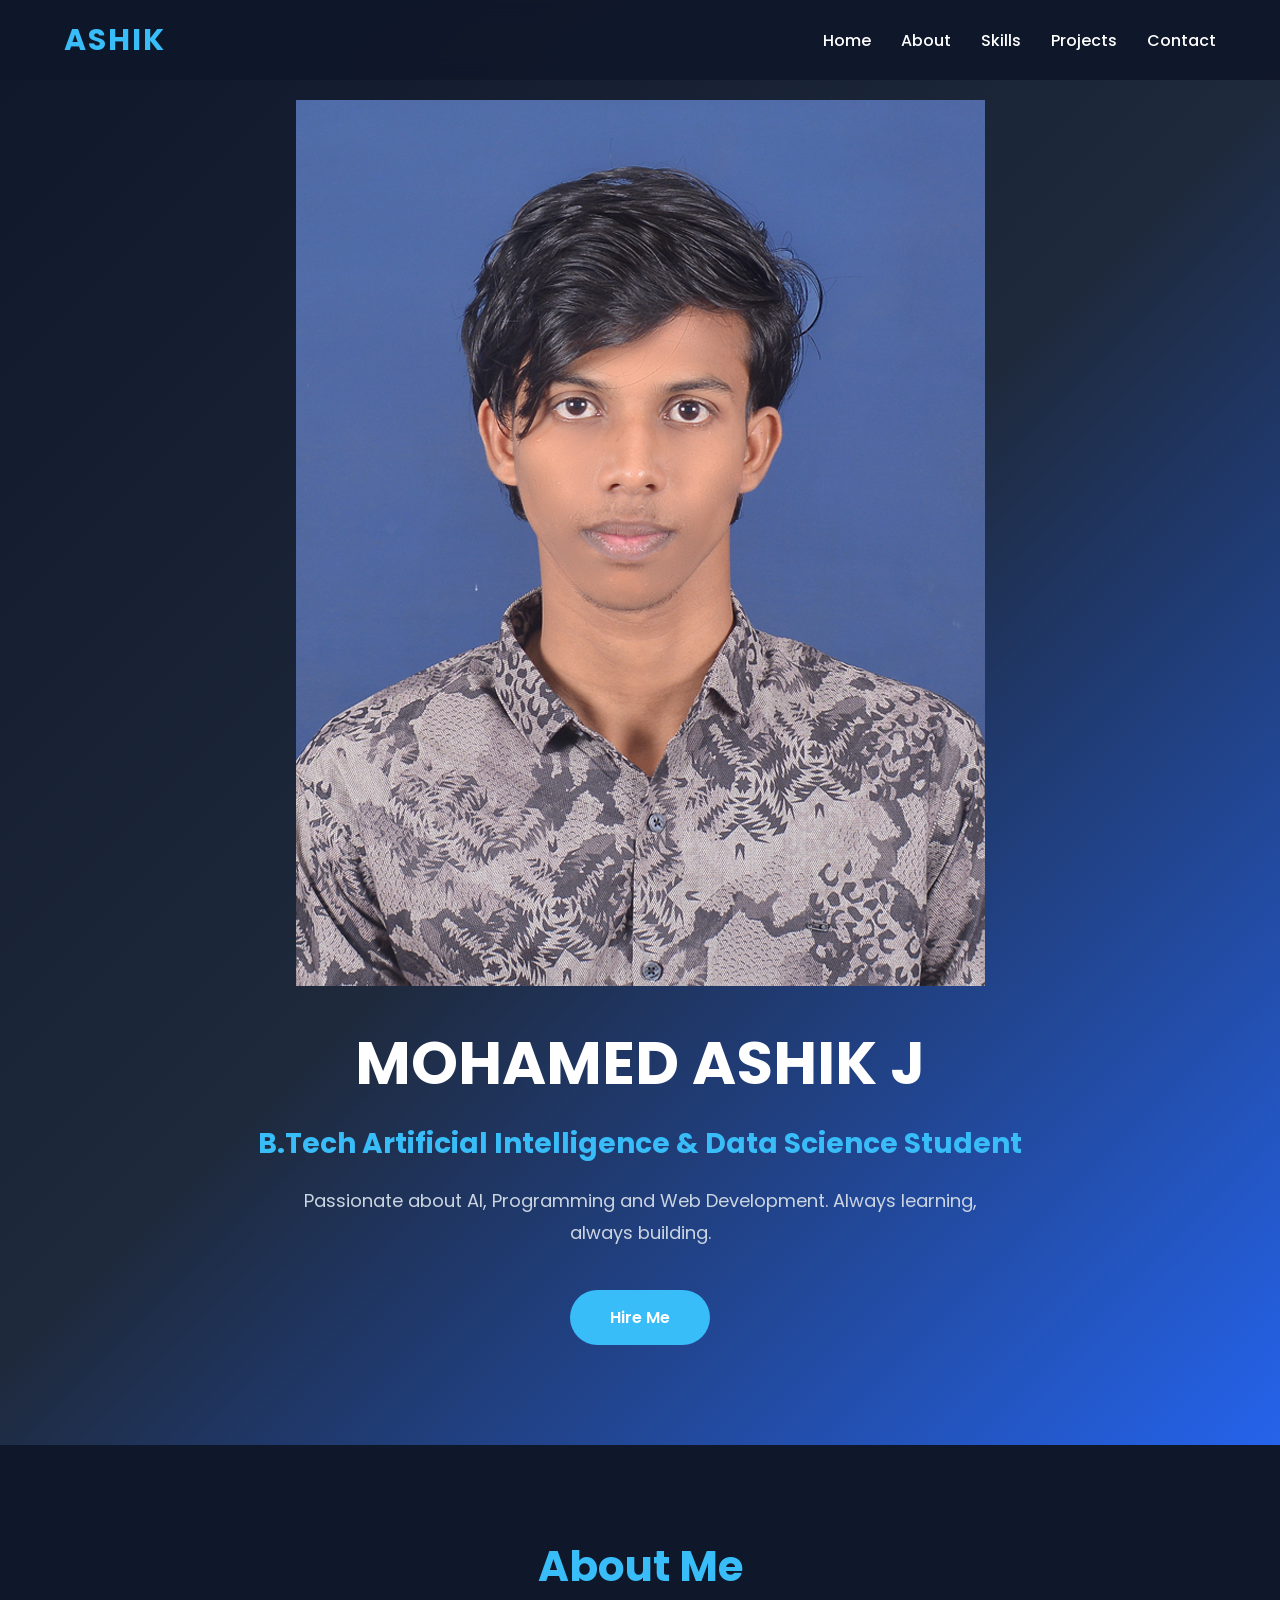
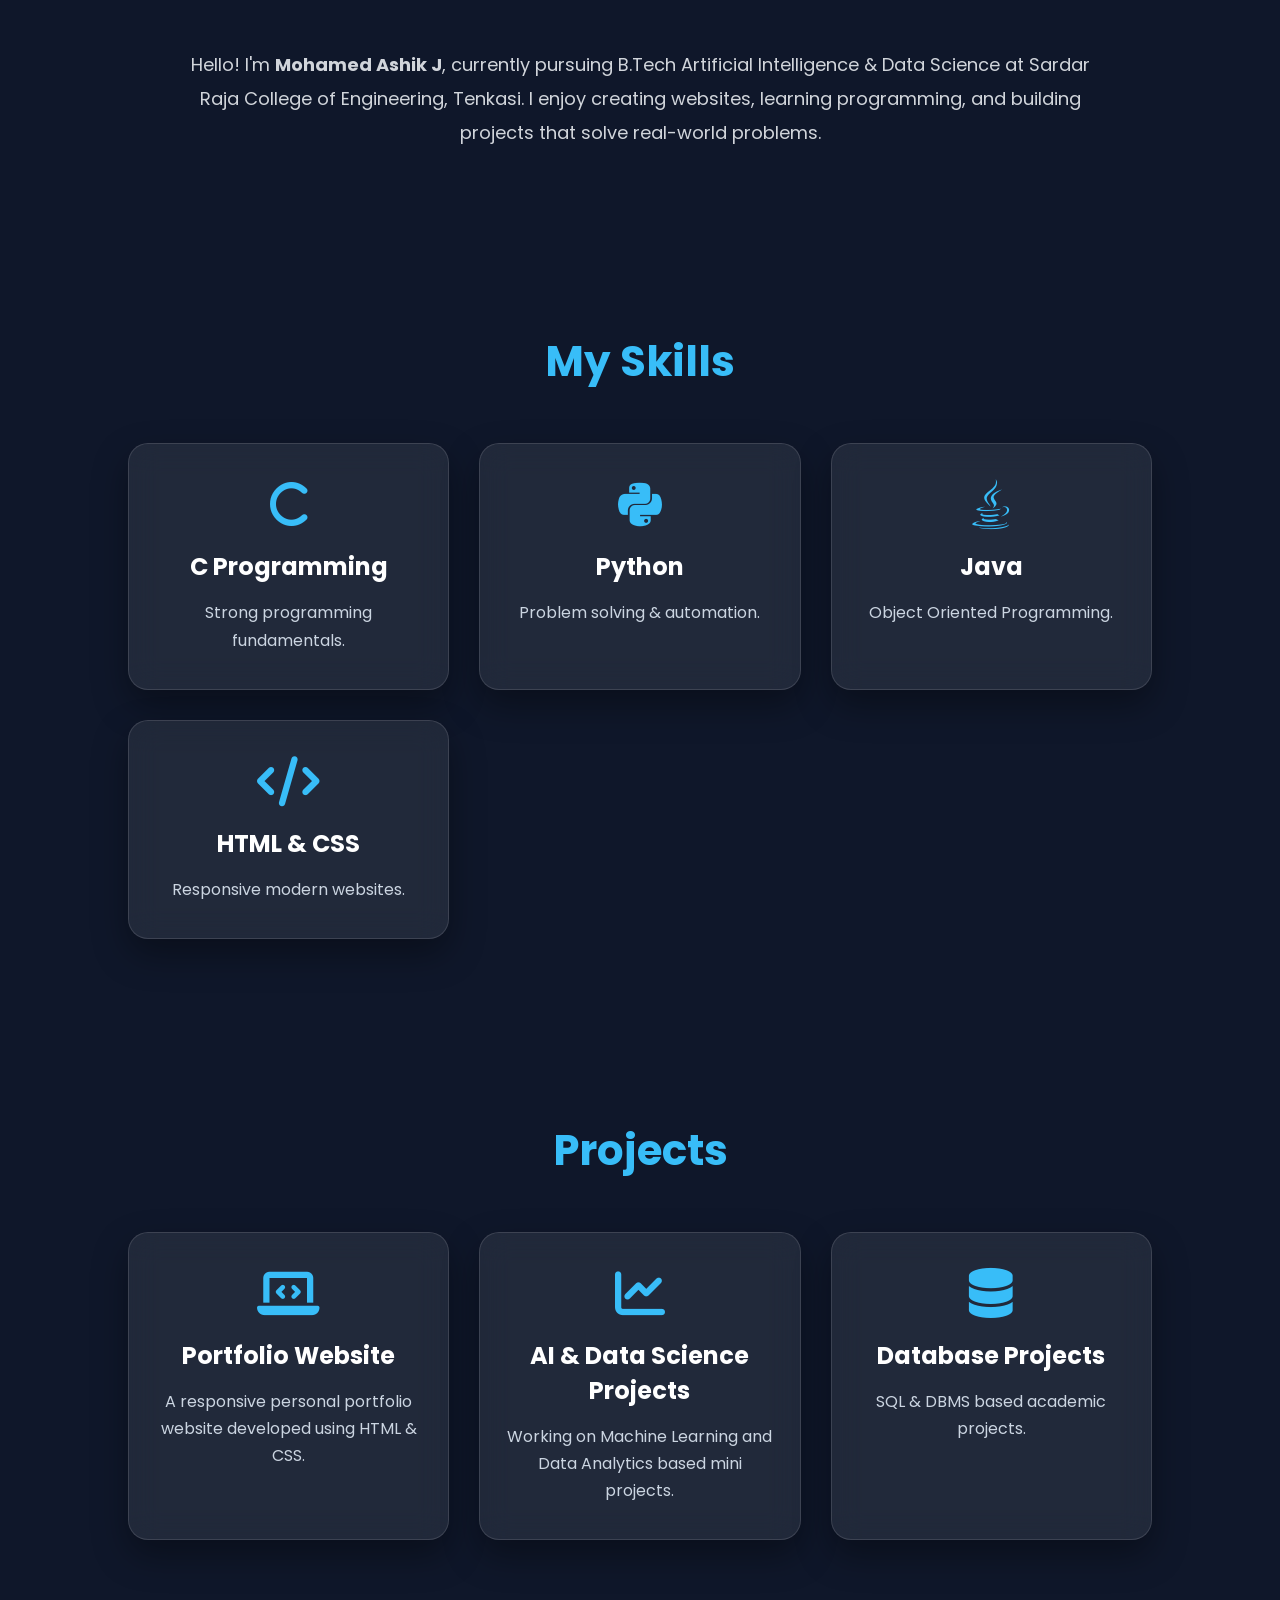
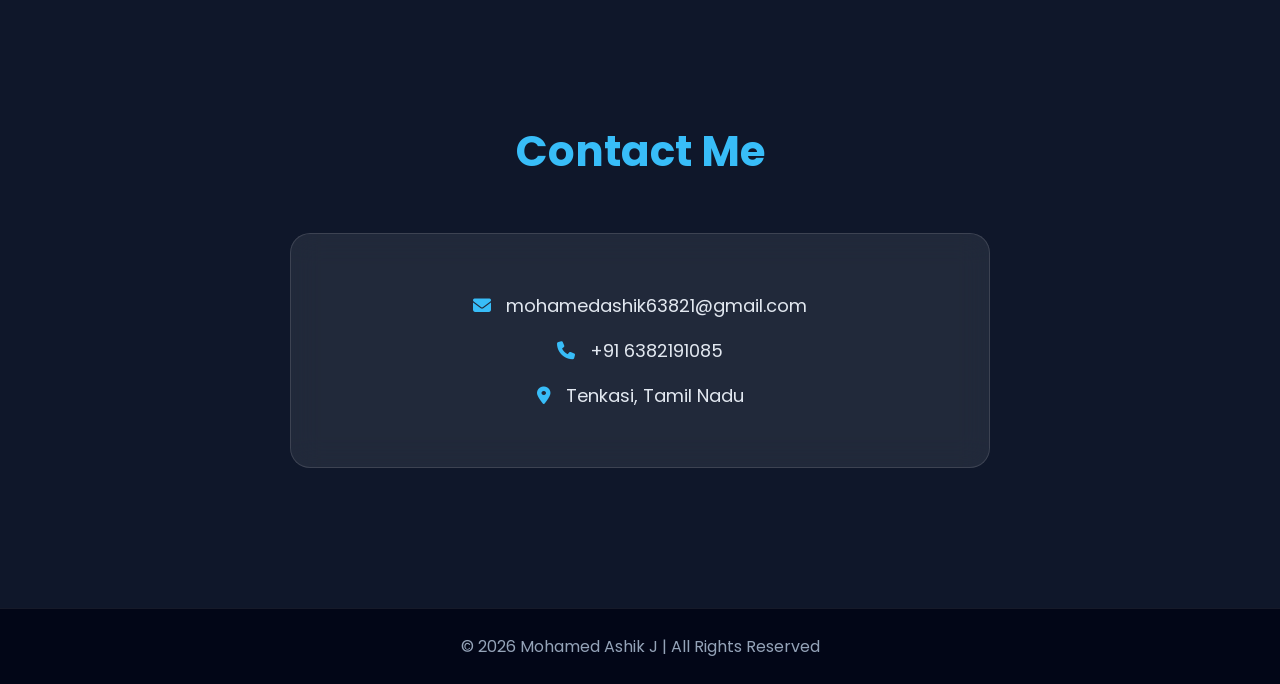
<file: index.html>
<!DOCTYPE html>
<html lang="en">
<head>
<meta charset="UTF-8">
<meta name="viewport" content="width=device-width, initial-scale=1.0">
<title>Mohamed Ashik J | Portfolio</title>

<link rel="stylesheet" href="style.css">

<link href="https://fonts.googleapis.com/css2?family=Poppins:wght@300;400;500;600;700&display=swap" rel="stylesheet">

<link rel="stylesheet" href="https://cdnjs.cloudflare.com/ajax/libs/font-awesome/6.6.0/css/all.min.css">

</head>

<body>

<header>

<nav>

<h2 class="logo">ASHIK</h2>

<ul>

<li><a href="#home">Home</a></li>

<li><a href="#about">About</a></li>

<li><a href="#skills">Skills</a></li>

<li><a href="#projects">Projects</a></li>

<li><a href="#contact">Contact</a></li>

</ul>

</nav>

</header>


<section id="home" class="hero">

<div class="hero-content">


<img src="profile.jpg" alt="My Photo">
<h1>MOHAMED ASHIK J</h1>

<h2>B.Tech Artificial Intelligence & Data Science Student</h2>

<p>
Passionate about AI, Programming and Web Development.
Always learning, always building.
</p>

<a href="#contact" class="btn">Hire Me</a>

</div>

</section>


<section id="about" class="about">

<h2>About Me</h2>

<p>

Hello! I'm <b>Mohamed Ashik J</b>, currently pursuing
B.Tech Artificial Intelligence & Data Science at
Sardar Raja College of Engineering, Tenkasi.

I enjoy creating websites, learning programming,
and building projects that solve real-world problems.

</p>

</section>


<section id="skills">

<h2>My Skills</h2>

<div class="cards">

<div class="card">

<i class="fa-solid fa-c"></i>

<h3>C Programming</h3>

<p>Strong programming fundamentals.</p>

</div>

<div class="card">

<i class="fa-brands fa-python"></i>

<h3>Python</h3>

<p>Problem solving & automation.</p>

</div>

<div class="card">

<i class="fa-brands fa-java"></i>

<h3>Java</h3>

<p>Object Oriented Programming.</p>

</div>

<div class="card">

<i class="fa-solid fa-code"></i>

<h3>HTML & CSS</h3>

<p>Responsive modern websites.</p>

</div>

</div>

</section>
<section id="projects">

    <h2>Projects</h2>

    <div class="cards">

        <div class="card">
            <i class="fa-solid fa-laptop-code"></i>
            <h3>Portfolio Website</h3>
            <p>
                A responsive personal portfolio website
                developed using HTML & CSS.
            </p>
        </div>

        <div class="card">
            <i class="fa-solid fa-chart-line"></i>
            <h3>AI & Data Science Projects</h3>
            <p>
                Working on Machine Learning and Data
                Analytics based mini projects.
            </p>
        </div>

        <div class="card">
            <i class="fa-solid fa-database"></i>
            <h3>Database Projects</h3>
            <p>
                SQL & DBMS based academic projects.
            </p>
        </div>

    </div>

</section>


<section id="contact">

    <h2>Contact Me</h2>

    <div class="contact-box">

        <p><i class="fa-solid fa-envelope"></i>
        mohamedashik63821@gmail.com</p>

        <p><i class="fa-solid fa-phone"></i>
        +91 6382191085</p>

        <p><i class="fa-solid fa-location-dot"></i>
        Tenkasi, Tamil Nadu</p>

    </div>

</section>


<footer>

<p>

© 2026 Mohamed Ashik J | All Rights Reserved

</p>

</footer>

</body>

</html>
</file>
<file: style.css>
@import url('https://fonts.googleapis.com/css2?family=Poppins:wght@300;400;500;600;700;800&display=swap');

*{
    margin:0;
    padding:0;
    box-sizing:border-box;
    scroll-behavior:smooth;
    font-family:'Poppins',sans-serif;
}

body{
    background:#0f172a;
    color:#ffffff;
    overflow-x:hidden;
}

/* Navigation */

header{
    width:100%;
    position:fixed;
    top:0;
    left:0;
    z-index:1000;
    background:rgba(15,23,42,.9);
    backdrop-filter:blur(10px);
}

nav{
    width:90%;
    margin:auto;
    height:80px;
    display:flex;
    justify-content:space-between;
    align-items:center;
}

.logo{
    color:#38bdf8;
    font-size:30px;
    font-weight:700;
    letter-spacing:2px;
}

nav ul{
    display:flex;
    list-style:none;
}

nav ul li{
    margin-left:30px;
}

nav ul li a{
    color:white;
    text-decoration:none;
    transition:.3s;
    font-weight:500;
}

nav ul li a:hover{
    color:#38bdf8;
}

/* Hero */

.hero{
    min-height:100vh;
    display:flex;
    justify-content:center;
    align-items:center;
    text-align:center;
    background:linear-gradient(135deg,#0f172a,#1e293b,#2563eb);
    padding:100px 20px;
}

.hero-content{
    max-width:900px;
}

.profile-img{
    width:190px;
    height:190px;
    border-radius:50%;
    object-fit:cover;
    border:6px solid #38bdf8;
    box-shadow:0 0 40px rgba(56,189,248,.5);
    transition:.4s;
}

.profile-img:hover{
    transform:scale(1.05);
}

.hero h1{
    font-size:60px;
    margin-top:25px;
    font-weight:700;
}

.hero h2{
    color:#38bdf8;
    margin:15px 0;
    font-size:28px;
}

.hero p{
    color:#cbd5e1;
    font-size:18px;
    margin:20px auto;
    max-width:700px;
    line-height:1.8;
}

.btn{
    display:inline-block;
    margin-top:20px;
    padding:15px 40px;
    background:#38bdf8;
    color:#fff;
    text-decoration:none;
    border-radius:50px;
    transition:.3s;
    font-weight:600;
}

.btn:hover{
    background:#0ea5e9;
    transform:translateY(-5px);
}

/* Sections */

section{
    padding:90px 10%;
}

section h2{
    text-align:center;
    font-size:42px;
    margin-bottom:50px;
    color:#38bdf8;
}

.about p{
    max-width:900px;
    margin:auto;
    text-align:center;
    color:#d1d5db;
    font-size:18px;
    line-height:1.9;
}
/* Cards */

.cards{
    display:grid;
    grid-template-columns:repeat(auto-fit,minmax(260px,1fr));
    gap:30px;
    margin-top:40px;
}

.card{
    background:rgba(255,255,255,.08);
    border:1px solid rgba(255,255,255,.12);
    backdrop-filter:blur(15px);
    border-radius:20px;
    padding:35px 25px;
    text-align:center;
    transition:.4s;
    box-shadow:0 15px 35px rgba(0,0,0,.35);
}

.card:hover{
    transform:translateY(-12px);
    box-shadow:0 20px 45px rgba(56,189,248,.35);
}

.card i{
    font-size:50px;
    color:#38bdf8;
    margin-bottom:20px;
}

.card h3{
    margin-bottom:15px;
    font-size:24px;
}

.card p{
    color:#cbd5e1;
    line-height:1.7;
}

/* Contact */

.contact-box{
    max-width:700px;
    margin:auto;
    background:rgba(255,255,255,.08);
    border:1px solid rgba(255,255,255,.12);
    backdrop-filter:blur(15px);
    padding:40px;
    border-radius:20px;
    text-align:center;
}

.contact-box p{
    font-size:18px;
    margin:18px 0;
    color:#e2e8f0;
}

.contact-box i{
    color:#38bdf8;
    margin-right:10px;
}

/* Footer */

footer{
    background:#020617;
    padding:25px;
    text-align:center;
    color:#94a3b8;
    margin-top:50px;
    border-top:1px solid rgba(255,255,255,.08);
}

/* Scrollbar */

::-webkit-scrollbar{
    width:10px;
}

::-webkit-scrollbar-track{
    background:#0f172a;
}

::-webkit-scrollbar-thumb{
    background:#38bdf8;
    border-radius:20px;
}

::-webkit-scrollbar-thumb:hover{
    background:#0ea5e9;
}

/* Selection */

::selection{
    background:#38bdf8;
    color:#fff;
}

/* Responsive */

@media(max-width:900px){

nav{
    flex-direction:column;
    height:auto;
    padding:20px 0;
}

nav ul{
    flex-direction:column;
    text-align:center;
    margin-top:20px;
}

nav ul li{
    margin:12px 0;
}

.hero h1{
    font-size:40px;
}

.hero h2{
    font-size:22px;
}

.profile-img{
    width:150px;
    height:150px;
}

section{
    padding:70px 8%;
}

section h2{
    font-size:34px;
}

.card{
    padding:25px;
}

.btn{
    padding:13px 30px;
}

}
</file>
